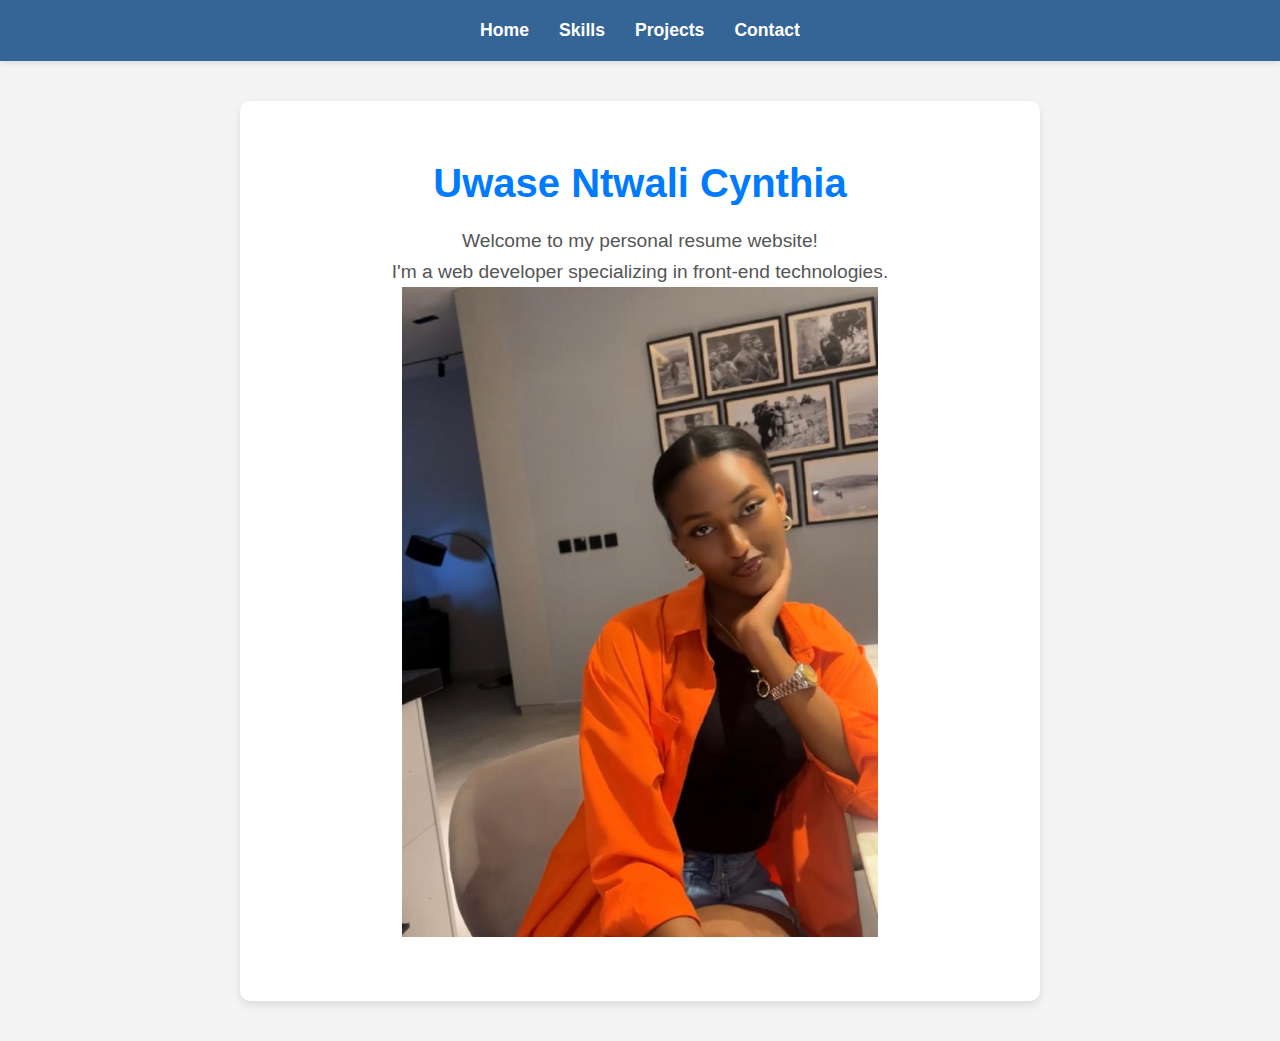
<file: index.html>
<!DOCTYPE html>
<html lang="en">
<head>
  <meta charset="UTF-8">
  <meta name="viewport" content="width=device-width, initial-scale=1.0">
  <title>My Resume Website</title>
  <link rel="stylesheet" href="style.css">
<style>
    /* Global Styles */
* {
    margin: 0;
    padding: 0;
    box-sizing: border-box;
}

body {
    font-family: 'Arial', sans-serif;
    background-color: #f4f4f4;
    color: #333;
}

/* Header */
header {
    background-color: #356597;
    padding: 20px;
    box-shadow: 0 2px 5px rgba(0, 0, 0, 0.1);
}

nav ul {
    list-style-type: none;
    display: flex;
    justify-content: center;
}

nav ul li {
    margin: 0 15px;
}

nav ul li a {
    color: #fff;
    text-decoration: none;
    font-size: 1.1rem;
    font-weight: bold;
    transition: color 0.3s ease;
}

nav ul li a:hover {
    color: #ffdd57;
}

/* About Section */
#about {
    background-color: #fff;
    padding: 60px;
    text-align: center;
    margin: 40px auto;
    width: 90%;
    max-width: 800px;
    border-radius: 10px;
    box-shadow: 0 4px 10px rgba(0, 0, 0, 0.1);
}

#about h1 {
    font-size: 2.5rem;
    color: #007bff;
    margin-bottom: 20px;
}

#about p {
    font-size: 1.2rem;
    line-height: 1.6;
    color: #555;
}

@media (max-width: 600px) {
    #about h1 {
        font-size: 2rem;
    }

    #about p {
        font-size: 1rem;
    }

    nav ul {
        flex-direction: column;
        padding: 0;
    }

    nav ul li {
        margin: 10px 0;
    }
    img {
    width: 2px;
    height: 5px;

    }
}

.profile img {
    width: 70%;
    height: auto;
}

</style>

</head>
<body>
<header>
<nav>
    <ul>
    <li><a href="index.html">Home</a></li>
    <li><a href="./skills.html">Skills</a></li>
    <li><a href="project.html">Projects</a></li>
    <li><a href="./contact.html">Contact</a></li>
    </ul>
</nav>

</header>

<section id="about">
    <h1>Uwase Ntwali Cynthia</h1>
    <p>Welcome to my personal resume website! <br />I'm a web developer specializing in front-end technologies.</p> 
    <div class="profile">
        <img src="Uwase.jpg" alt="Uwase Profile"> 
    </div>
</section>

</body>
</html>
</file>
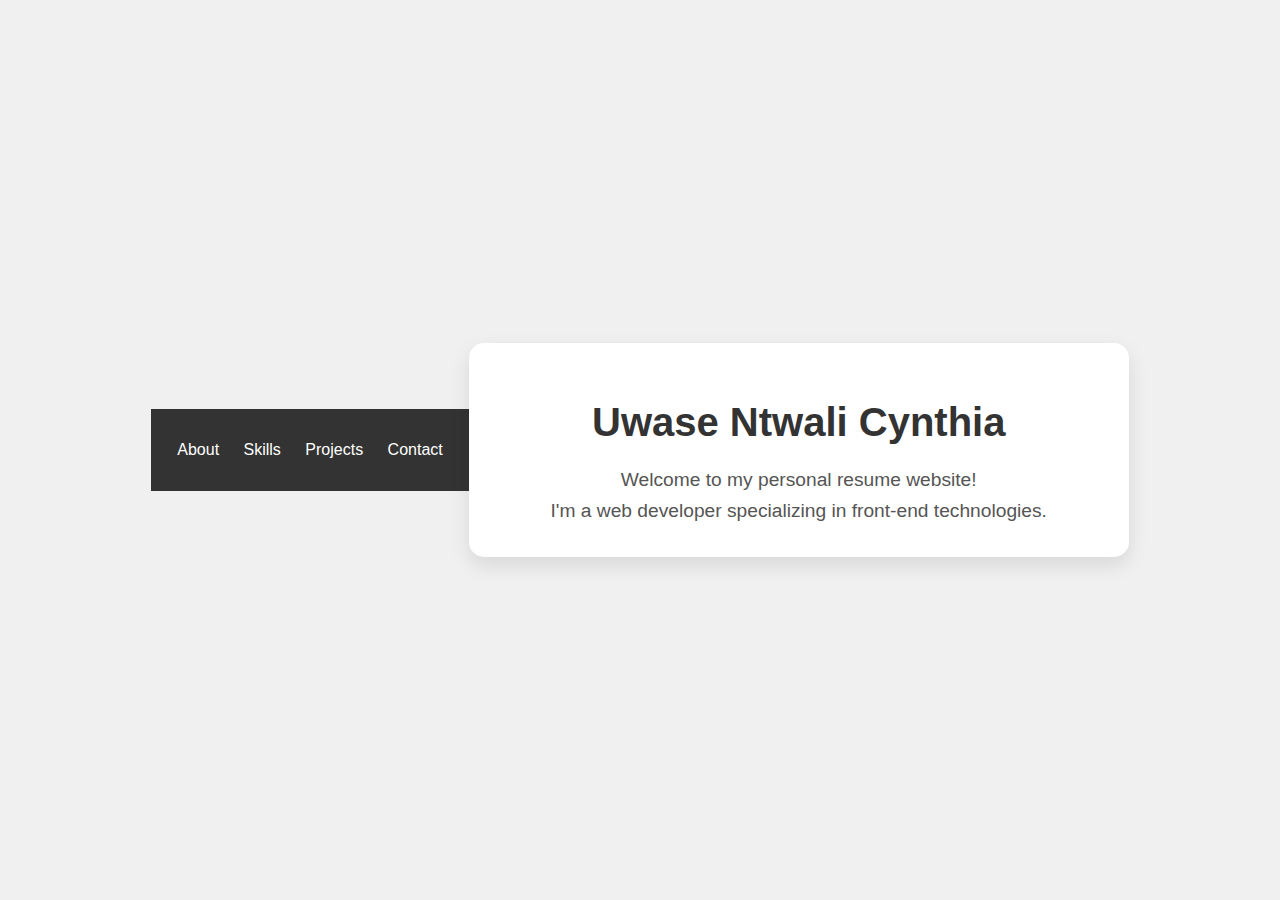
<file: about.html>
<!DOCTYPE html>
<html lang="en">
<head>
    <meta charset="UTF-8">
    <meta name="viewport" content="width=device-width, initial-scale=1.0">
    <title>Document</title>
    <style>
        body {
            font-family: 'Arial', sans-serif;
            background-color: #f0f0f0;
            margin: 0;
            padding: 0;
            display: flex;
            justify-content: center;
            align-items: center;
            height: 100vh;
        }
        
        /* About Section */
        #about {
            background-color: #ffffff;
            border-radius: 15px;
            padding: 30px;
            text-align: center;
            box-shadow: 0 8px 20px rgba(0, 0, 0, 0.1);
            width: 80%;
            max-width: 600px;
        }
        
        #about h1 {
            font-size: 2.5rem;
            color: #333;
            margin-bottom: 20px;
            font-weight: bold;
        }
        
        #about p {
            font-size: 1.2rem;
            color: #555;
            line-height: 1.6;
            margin: 0;
        }
        
        /* Responsive Design */
        @media (max-width: 600px) {
            #about h1 {
                font-size: 2rem;
            }
        
            #about p {
                font-size: 1rem;
            }
        }
        header {
    background-color: #333;
    padding: 1em;
    color: #fff;
    text-align: center;
  }
  
  nav ul {
    list-style: none;
    padding: 0;
  }
  
  nav ul li {
    display: inline;
    margin: 0 10px;
  }
  
  nav ul li a {
    color: #fff;
    text-decoration: none;
  }
    
    </style>
</head>
<body> 
</body>

<header>
    <nav>
      <ul>
        <li><a href="./about.html">About</a></li>
        <li><a href="./skills.html">Skills</a></li>
        <li><a href="project.html">Projects</a></li>
        <li><a href="./contact.html">Contact</a></li>
      </ul>
    </nav>
    
  </header>
<section id="about">
    <h1>Uwase Ntwali Cynthia</h1>
    <p>Welcome to my personal resume website! <br />I'm a web developer specializing in front-end technologies.</p>
  </section>
</html>
</file>
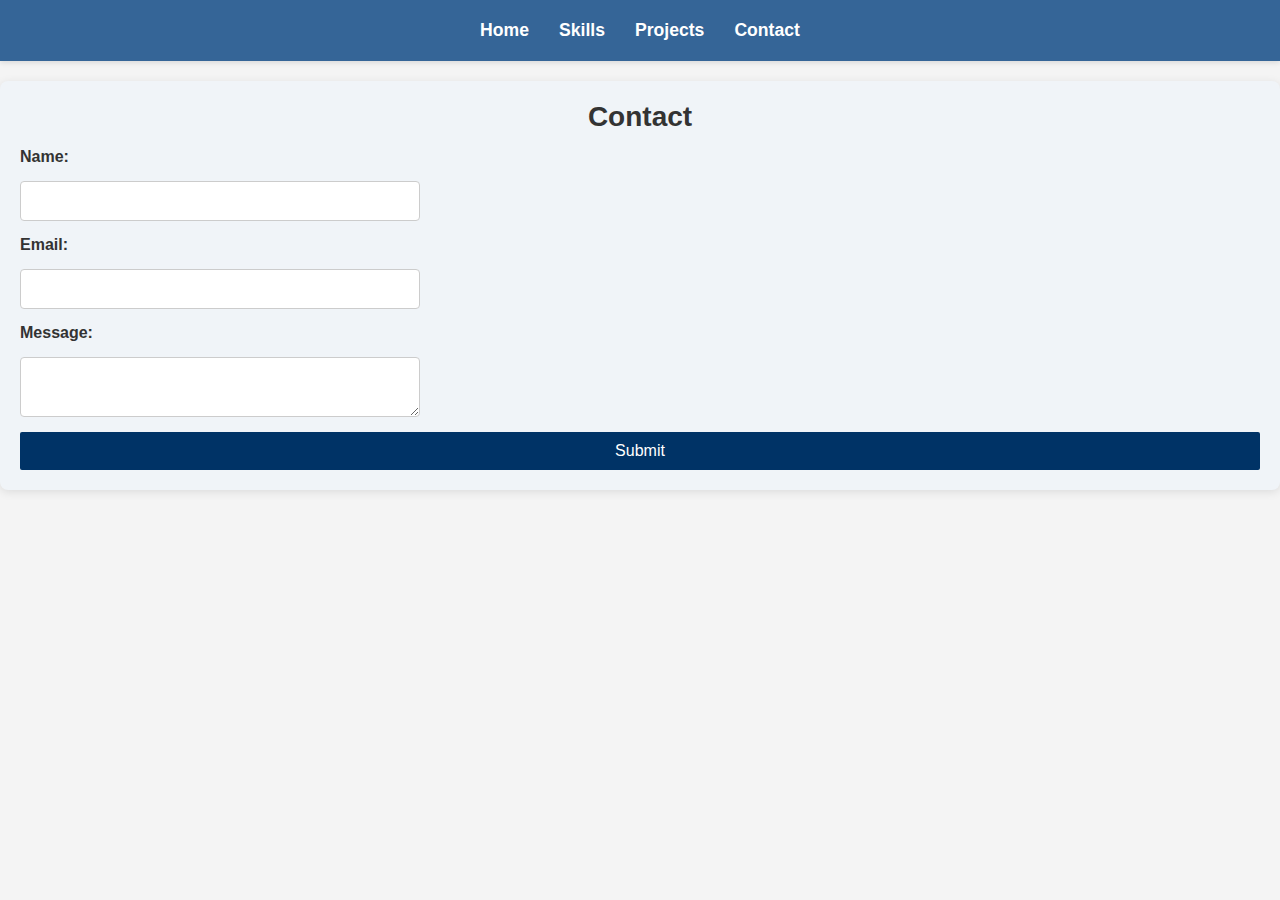
<file: contact.html>
<!DOCTYPE html>
<html lang="en">
<head>
<meta charset="UTF-8">
<meta name="viewport" content="width=device-width, initial-scale=1.0">
<title>Document</title>
<style>

* {
    margin: 0;
    padding: 0;
    box-sizing: border-box;
}

body {
    font-family: 'Arial', sans-serif;
    background-color: #f4f4f4;
    color: #333;
}
#contact {
    background-color: #f0f4f8; /* Light background color */
    color: #333; /* Dark text color */
    padding: 20px; /* Space inside the section */
    border-radius: 8px; /* Rounded corners */
    margin-top: 20px; /* Space above the section */
    box-shadow: 0 2px 10px rgba(0, 0, 0, 0.1); /* Subtle shadow for depth */
}

#contact h2 {
    font-size: 28px; /* Font size for the section title */
    margin-bottom: 15px; /* Space below the title */
    text-align: center; /* Center the title */
}

#contact-form {
    display: flex; /* Use flexbox for layout */
    flex-direction: column; /* Stack items vertically */
    gap: 15px; /* Space between form elements */
}

label {
    font-weight: bold; /* Bold labels for emphasis */
}

input, textarea {
    padding: 10px; /* Space inside input fields */
    border: 1px solid #ccc; /* Light gray border */
    border-radius: 4px; /* Rounded corners */
    font-size: 16px; /* Font size */
    width: 100%; /* Full width */
    max-width: 400px; /* Max width for larger screens */
}

textarea {
    resize: vertical; /* Allow vertical resizing only */
}

button {
    background-color: #003366; /* Dark blue button */
    color: white; /* White text */
    padding: 10px; /* Space inside button */
    border: none; /* No border */
    border-radius: 2px; /* Rounded corners */
    cursor: pointer; /* Pointer cursor on hover */
    font-size: 16px; /* Font size */
}

button:hover {
    background-color: #005799; /* Lighter blue on hover */
}


header {
    background-color: #356597;
    padding: 20px;
    box-shadow: 0 2px 5px rgba(0, 0, 0, 0.1);
}

nav ul {
    list-style-type: none;
    display: flex;
    justify-content: center;
}

nav ul li {
    margin: 0 15px;
}

nav ul li a {
    color: #fff;
    text-decoration: none;
    font-size: 1.1rem;
    font-weight: bold;
    transition: color 0.3s ease;
}

nav ul li a:hover {
    color: #ffdd57;
}
</style>


</head>
<body>

<header>
    <nav>
        <ul>
        <li><a href="index.html">Home</a></li>
        <li><a href="skills.html">Skills</a></li>
        <li><a href="project.html">Projects</a></li>
        <li><a href="contact.html">Contact</a></li>
        </ul>
    </nav>
    
</header>
    
    <!-- Contact Section -->
    <section id="contact" class="section hidden">
        <h2>Contact</h2>
        <form id="contact-form">
            <label for="name">Name:</label>
            <input type="text" id="name" name="name" required>
            
            <label for="email">Email:</label>
            <input type="email" id="email" name="email" required>
            
            <label for="message">Message:</label>
            <textarea id="message" name="message" required></textarea>
            
            <button type="submit">Submit</button>
        </form>
    </section>

</body>
</html>
</file>
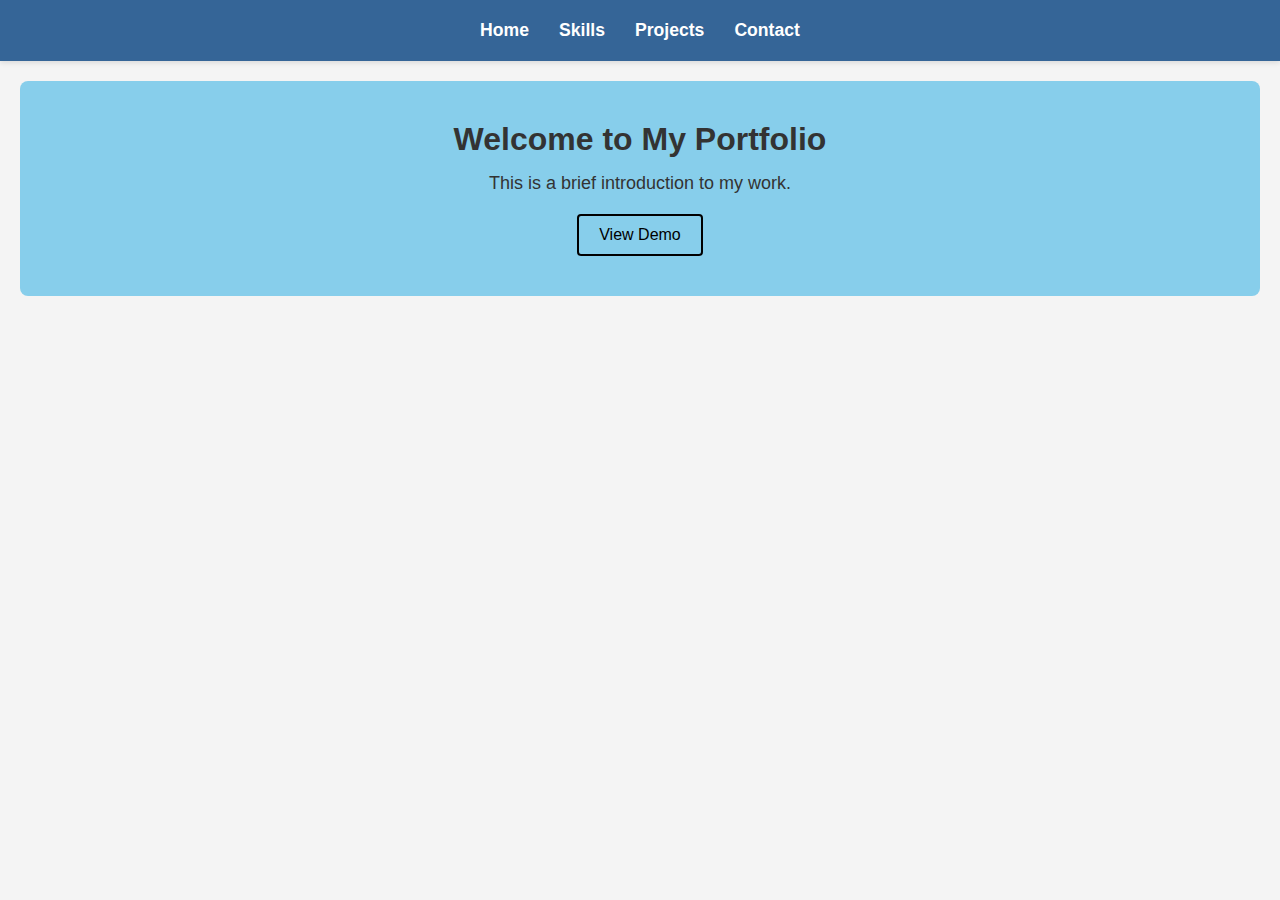
<file: project.html>
<!DOCTYPE html>
<html lang="en">
<head>
    <meta charset="UTF-8">
    <meta name="viewport" content="width=device-width, initial-scale=1.0">
    <title>Document</title>


<style>
* {
    margin: 0;
    padding: 0;
    box-sizing: border-box;
}

body {
    font-family: 'Arial', sans-serif;
    background-color: #f4f4f4;
    color: #333;
}
#demo-section {
    background-color: #87CEEB; /* Sky blue background */
    color: #333; /* Dark text color */
    text-align: center; /* Center the text */
    padding: 40px; /* Space inside the section */
    border-radius: 8px; /* Rounded corners */
    margin: 20px; /* Space outside the section */
}

#demo-section h2 {
    font-size: 32px; /* Font size for the title */
    margin-bottom: 15px; /* Space below the title */
}

#demo-section p {
    font-size: 18px; /* Font size for the paragraph */
    margin-bottom: 20px; /* Space below the paragraph */
}

.view-demo {
    background-color: transparent; /* Transparent background */
    border: 2px solid black; /* Black border */
    color: black; /* Black text */
    padding: 10px 20px; /* Space inside the button */
    border-radius: 4px; /* Rounded corners */
    cursor: pointer; /* Pointer cursor on hover */
    font-size: 16px; /* Font size */
    transition: background-color 0.3s; /* Smooth transition */
}

.view-demo:hover {
    background-color: black; /* Background changes to black on hover */
    color: white; /* Text color changes to white on hover */
}

header {
    background-color: #356597;
    padding: 20px;
    box-shadow: 0 2px 5px rgba(0, 0, 0, 0.1);
}

nav ul {
    list-style-type: none;
    display: flex;
    justify-content: center;
}

nav ul li {
    margin: 0 15px;
}

nav ul li a {
    color: #fff;
    text-decoration: none;
    font-size: 1.1rem;
    font-weight: bold;
    transition: color 0.3s ease;
}

nav ul li a:hover {
    color: #ffdd57;
}

</style>
</head>
<body>

<header>
<nav>
    <ul>
    <li><a href="index.html">Home</a></li>
    <li><a href="skills.html">Skills</a></li>
    <li><a href="project.html">Projects</a></li>
    <li><a href="contact.html">Contact</a></li>
    </ul>
</nav>

</header>

<!-- Example Section -->
<section id="demo-section" class="section">
    <h2>Welcome to My Portfolio</h2>
    <p>This is a brief introduction to my work.</p>
    <button class="view-demo">View Demo</button>
</section>

</body>
</html>
</file>
<file: style.css>
/* Global Styles */
body {
    font-family: Arial, sans-serif;
    margin: 0;
    padding: 0;
    box-sizing: border-box;
  }
  
  header {
    background-color: #333;
    padding: 1em;
    color: #fff;
    text-align: center;
  }
  
  nav ul {
    list-style: none;
    padding: 0;
  }
  
  nav ul li {
    display: inline;
    margin: 0 10px;
  }
  
  nav ul li a {
    color: #fff;
    text-decoration: none;
  }
  
  section {
    padding: 2em;
    margin: 1em auto;
    max-width: 1000px;
  }
  
  /* Projects Section */
 .project {
    background-color: blue;
    padding: 1em;
    margin-bottom: 1em;
    max-width: 540px;
    background: #fff;
    margin: 100% auto 20px;
    padding: 40px 30px 70px;
     border-radius: 10px;
  }
  
  button {
    padding: 0.5em 1em;
    background-color: #333;
    color: white;
    border: none;
    border-radius: 4px;
    cursor: pointer;
  }
  
  button:hover {
    background-color: #555;
  }
  
  #todo-app {
    margin-top: 1em;
  }
  
  #todo-app input[type="text"] {
    padding: 0.5em;
    width: 80%;
  }
  
  #todo-app ul {
    list-style-type: none;
    padding: 0;
  }
  
  #todo-app ul li {
    background-color: #f4f4f4;
    margin: 0.5em 0;
    padding: 0.5em;
    border-radius: 4px;
  }
  
  /* Responsive Design */
  @media (max-width: 768px) {
    nav ul li {
      display: block;
      margin-bottom: 10px;
    }
  
    section {
      padding: 1em;
    }
  
    #todo-app input[type="text"] {
      width: 100%;
  
    }
  }
</file>
